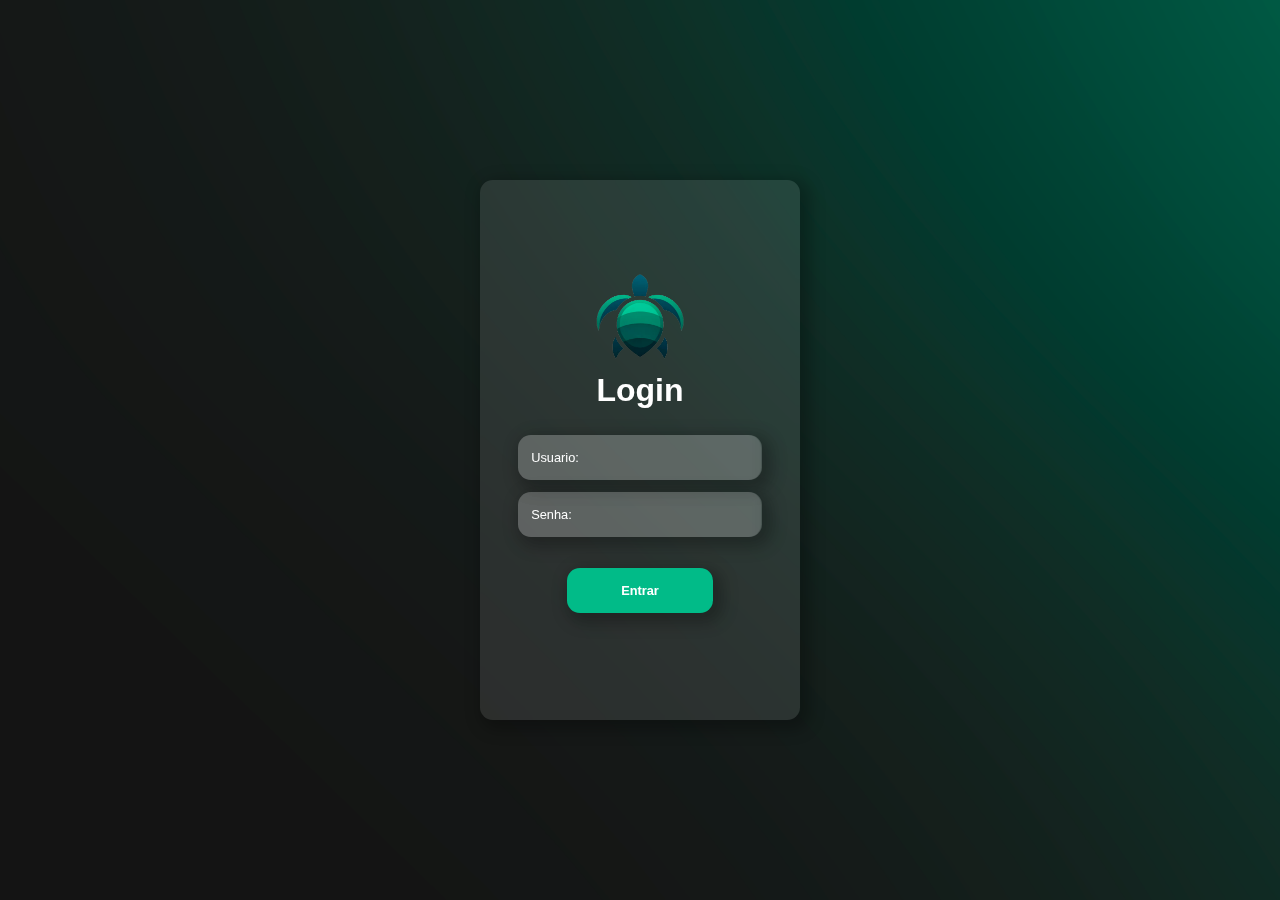
<file: index.html>
<!DOCTYPE html>
<html lang="pt-br">
<head>
    <meta charset="UTF-8">
    <meta name="viewport" content="width=device-width, initial-scale=1.0">

    

    <link rel="stylesheet" href="css/padrao.css">
    <link rel="stylesheet" href="css/login.css">

    <title>Turtle LTDA</title>
</head>
<body>
    <section id="conteiner">
        <div id="box-form">
            <img id="Logo" src="img/LogoTortuga.png" alt="">
            <h2 id="titulo-form">Login</h2>
            <form action="">
                <input type="text" name="usuario" id="inp-usuario" placeholder="Usuario:">
                <input type="password" name="senha" id="inp-usuario" placeholder="Senha:">
                <a href="home.html">Entrar</a>
            </form>
        </div>
    </section>  
</body>
</html>
</file>
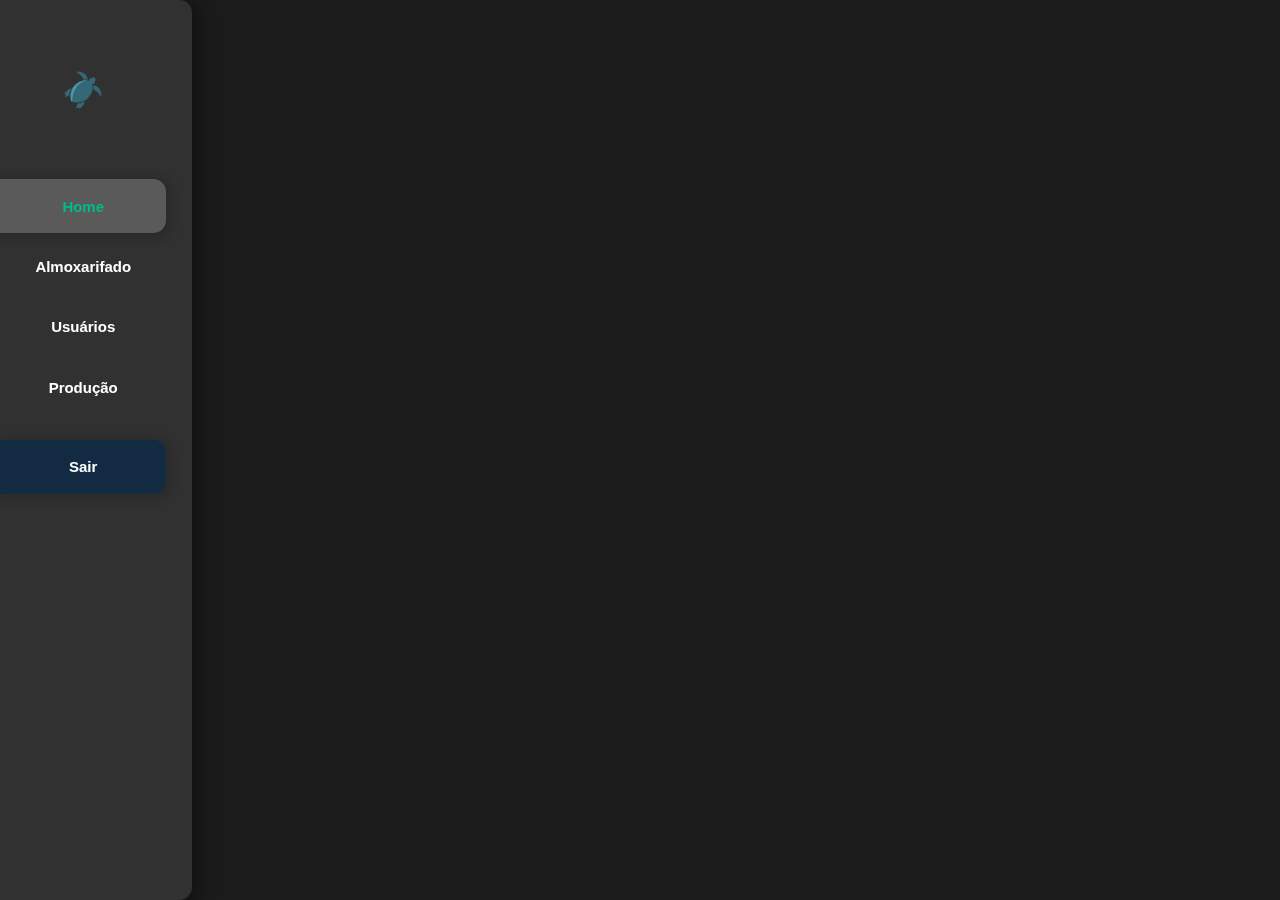
<file: almox.html>
<!DOCTYPE html>
<html lang="pt-br">
<head>
    <meta charset="UTF-8">
    <meta name="viewport" content="width=device-width, initial-scale=1.0">

    <link rel="stylesheet" href="css/padrao.css">

    <title>Turtle LTDA</title>
</head>
<body>
    <section id="menu">
        <img id="Logo" src="img/teste.png" alt="">
        <div class="opt-menu">
            <a href="home.html" class="btn-menu activo">
                <h3>Home</h3>
            </a>
            <a href="almox.html" class="btn-menu">
                <h3>Almoxarifado</h3>
            </a>
            <a href="usuario.html" class="btn-menu">
                <h3>Usuários</h3>
            </a>
            <a href="producao.html" class="btn-menu">
                <h3>Produção</h3>
            </a>
        </div>
        <div class="opt-menu">
            <a href="index.html" class="btn-menu-sair">
                <h3>Sair</h3>
            </a>
        </div>
    </section>
    <section id="conteiner">
        
    </section>  
</body>
</html>
</file>
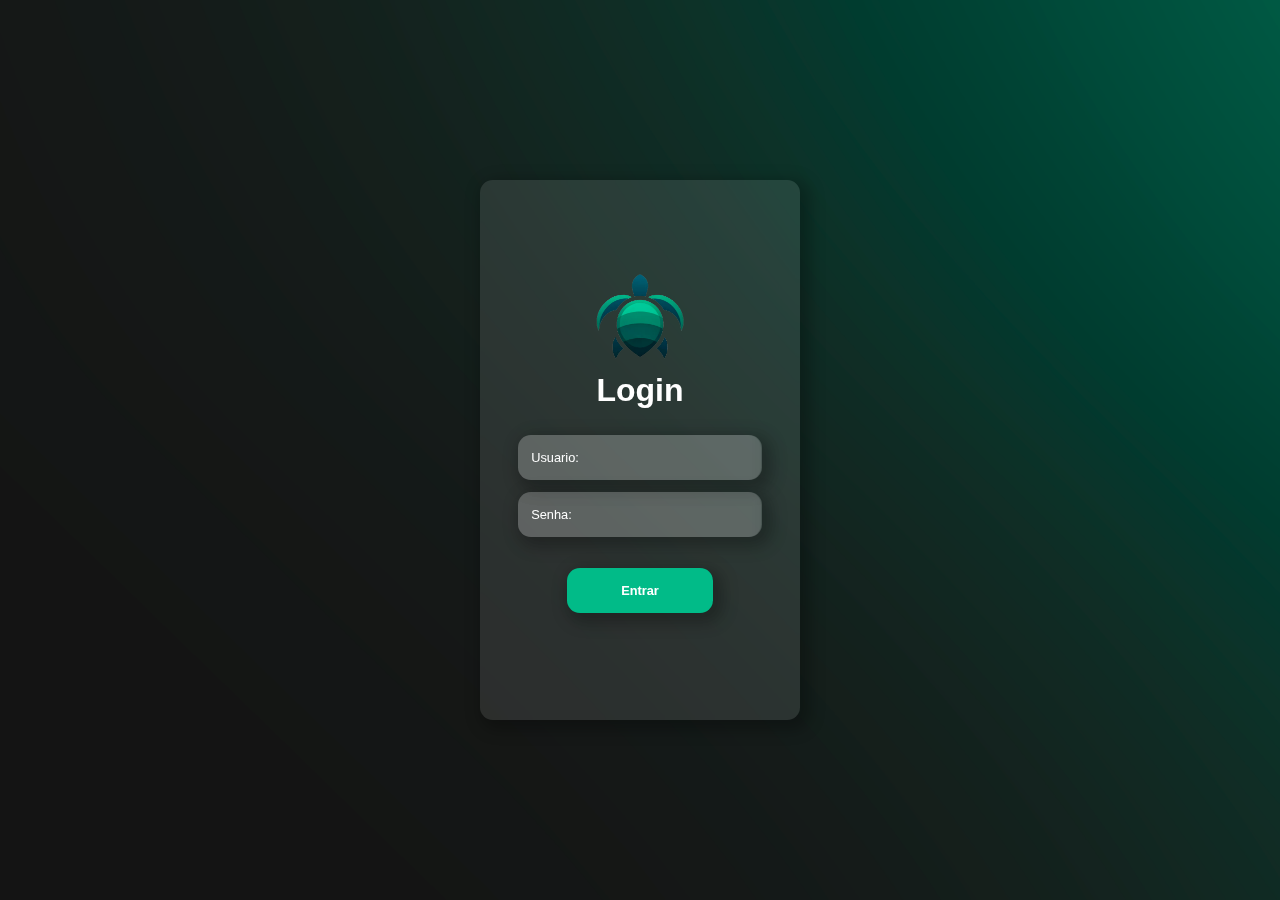
<file: home.html>
<!DOCTYPE html>
<html lang="pt-br">
<head>
    <meta charset="UTF-8">
    <meta name="viewport" content="width=device-width, initial-scale=1.0">

    <link rel="stylesheet" href="css/padrao.css">
    <link rel="stylesheet" href="css/home.css">
    <title>Turtle LTDA</title>
</head>
<body>
    <section id="menu">
        <img id="Logo" src="img/teste.png" alt="">
        <div class="opt-menu">
            <a href="home.html" class="btn-menu activo">
                <h3>Home</h3>
            </a>
            <a href="almox.html" class="btn-menu">
                <h3>Almoxarifado</h3>
            </a>
            <a href="usuario.html" class="btn-menu">
                <h3>Usuários</h3>
            </a>
            <a href="producao.html" class="btn-menu">
                <h3>Produção</h3>
            </a>
        </div>
        <div class="opt-menu">
            <button id="logoutButton" class="btn-menu-sair">Sair</button>
        </div>
    </section>
    <section id="conteiner">
        <div class="content">
            <h2>Turtle</h2>
            <h2>Turtle</h2>
        </div>
        
        <div id="textos">
            <h3>Olá, equipe Turtle! Este é o seu espaço exclusivo para acompanhar de perto o processo de fabricação, obter atualizações sobre a empresa e se manter conectado com tudo o que está acontecendo na Turtle. Estamos comprometidos em manter todos bem informados e engajados, e este portal é uma das maneiras pelas quais podemos alcançar isso.</h3>
            <button>Saiba mais!</button>
        </div>
    </section>

    <script src="js/verificador.js"></script>
</body>
</html>
</file>
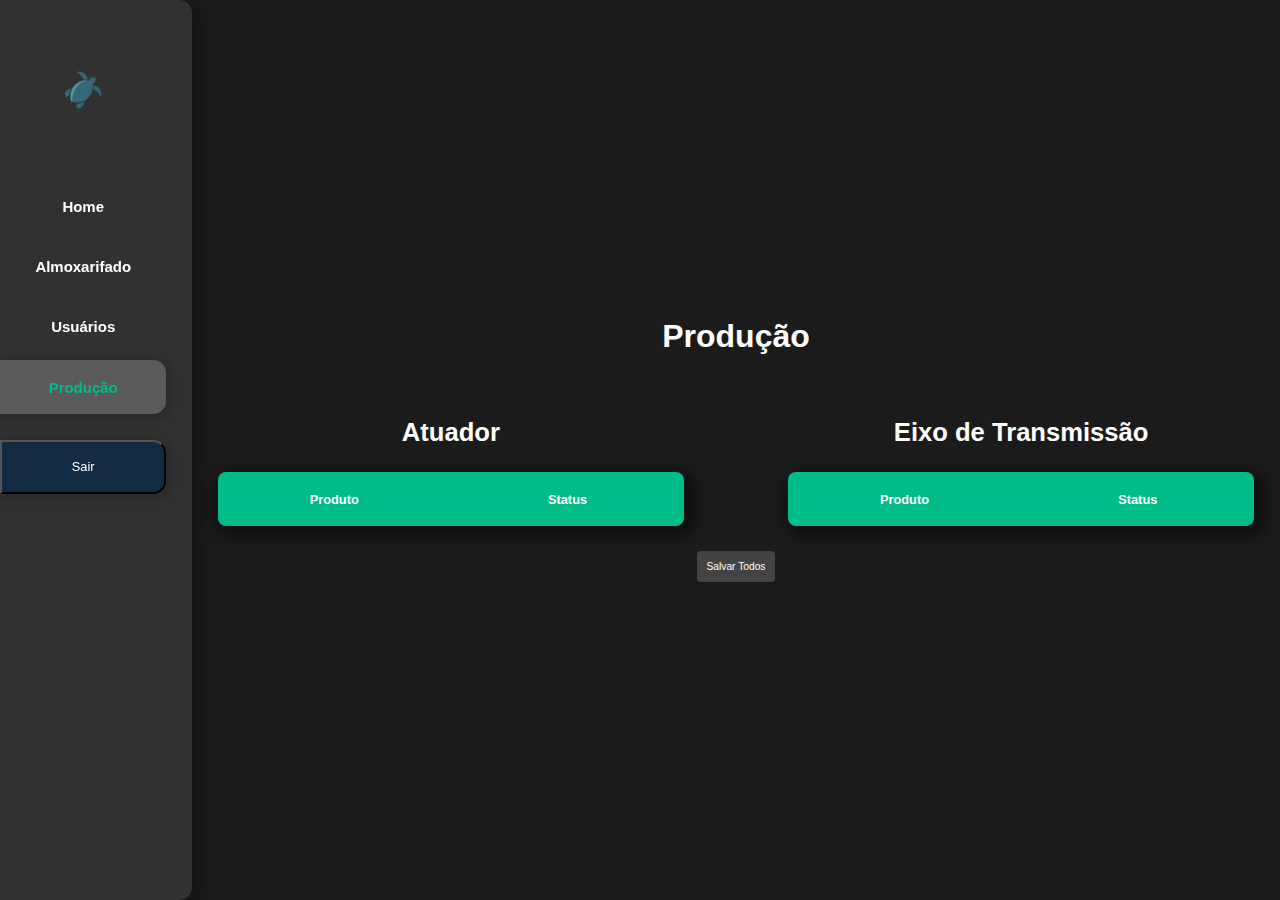
<file: producao.html>
<!DOCTYPE html>
<html lang="pt-br">
<head>
    <meta charset="UTF-8">
    <meta name="viewport" content="width=device-width, initial-scale=1.0">

    <link rel="stylesheet" href="css/padrao.css">
    <link rel="stylesheet" href="css/producao.css">

    <script src="https://code.jquery.com/jquery-3.6.0.min.js"></script>

    <title>Turtle LTDA</title>
</head>
<body>
    <section id="menu">
        <img id="Logo" src="img/teste.png" alt="">
        <div class="opt-menu">
            <a href="home.html" class="btn-menu">
                <h3>Home</h3>
            </a>
            <a href="almox.html" class="btn-menu">
                <h3>Almoxarifado</h3>
            </a>
            <a href="usuario.html" class="btn-menu">
                <h3>Usuários</h3>
            </a>
            <a href="producao.html" class="btn-menu activo">
                <h3>Produção</h3>
            </a>
        </div>
        <div class="opt-menu">
            <button id="logoutButton" class="btn-menu-sair">Sair</button>
        </div>
    </section>
    <section id="conteiner">
        <h2 id="titulo">Produção</h2>
        <div id="area-tabelas">
            <div class="box-tabela">
                <h2>Atuador</h2>
                <table id="tabela-atuador" class="table">
                    <thead>
                        <tr>
                            <th>Produto</th>
                            <th>Status</th>
                        </tr>
                    </thead>
                    <tbody></tbody>
                </table>
            </div>
            <div class="box-tabela">
                <h2>Eixo de Transmissão</h2>
                <table id="tabela-transmissao" class="table">
                    <thead>
                        <tr>
                            <th>Produto</th>
                            <th>Status</th>
                        </tr>
                    </thead>
                    <tbody></tbody>
                </table>
            </div>
        </div>
        <button id="save-all" class="save-all-button">Salvar Todos</button>
    </section>  
    <script src="js/GET_producao.js"></script>
</body>
</html>
</file>
<file: css/padrao.css>
/* 
==== PALETA DE COR ====
Escuro: #1b1b1b
Azul: #122b43
Verde: #01bb88
Cinza: #666a74
Branco: #f5f5f5 */

*{
    margin: 0;
    padding: 0;
    box-sizing: border-box;
    font-family: Arial, Helvetica, sans-serif;
}

body{
    display: flex;
    background-color: #1b1b1b;
    color: white;
}

#conteiner{
    width: 80vw;
    height: 100vh;
    padding: 2vw;
    background-color: #1b1b1b;
}



/* MENU ======================================================*/

#menu{
    width: 15vw;
    height: 100vh;
    padding: 2vw 2vw 0 0;
    background-color: #313131;
    backdrop-filter: blur(5px);
    border-radius: 0vw 1vw 1vw 0;
    box-shadow:5px 5px 15px 5px #00000042;

    display: flex;
    flex-direction: column;
    justify-content: start;
    align-items: center;
    gap: 2vw;
}

#Logo{
    width: 10vw;
}

.opt-menu{
    width: 100%;
    display: flex;
    flex-direction: column;
    gap: .5vw;
}

#menu .btn-menu{
    width: 100%;
    height: 6vh;
    border-radius: 0vw 1vw 1vw 0;
    font-size: 1vw;
    font-weight: 600;
    color: rgb(255, 255, 255);
    text-decoration: none;
    display: flex;
    justify-content: center;
    align-items: center;
    
}
#menu .btn-menu:hover{
    background-color: rgba(255, 255, 255, 0.2);
    color: #01bb88;
    box-shadow:2px 2px 10px 5px #0000001f;
}
#menu  .activo{
    background-color: rgba(255, 255, 255, 0.2);
    color: #01bb88;
    box-shadow:2px 2px 10px 5px #0000001f;
}

#menu .btn-menu-sair{
    width: 100%;
    height: 6vh;
    background-color: #122b43;
    border-radius: 0vw 1vw 1vw 0;
    font-size: 1vw;
    color: white;
    text-decoration: none;
    display: flex;
    justify-content: center;
    align-items: center;
    box-shadow:2px 2px 10px 5px #0000001f;
}

#menu .btn-menu-sair:hover{
    background-color: #0d1e2f;
}
</file>
<file: css/login.css>
#conteiner{
    width: 100vw;
    height: 100vh;
    background-image: url("../img/bgLogin.png");
    background-repeat: no-repeat;
    background-size: cover;
    display: flex;
    justify-content: center;
    align-items: center;
}

#box-form{
    width: 25vw;
    height: 60vh;
    padding: 2vw;
    background-color: rgba(255, 255, 255, 0.1);
    backdrop-filter: blur(5px);
    border-radius: 1vw;
    box-shadow:5px 5px 15px 5px #00000042;

    display: flex;
    flex-direction: column;
    align-items: center;
    justify-content: center;
    gap: 1vw;
}

#Logo{
    width: 7vw;
}

#titulo-form{
    font-size: 2.5vw;
    color: white;
}

/* #titulo-form:hover{
    font-size: 2.5vw;
    color: white;
    text-shadow: 0px 0px 10px 5px #fff;
    size: 105%;
} */


#box-form form{
    width: 100%;
    padding: 1vw;
    display: flex;
    flex-direction: column;
    align-items: center;
    justify-content: center;
    gap: 1vw;
}

#box-form form input{
    width: 100%;
    height: 5vh;
    padding: 1vw;
    background-color: rgba(255, 255, 255, 0.15);
    backdrop-filter: blur(5px);
    border-radius: 1vw;
    box-shadow:5px 5px 15px 5px #00000042;
    border: unset;
    font-size: 1vw;
    color: white;
}
#box-form form input::-webkit-input-placeholder {
    color: white;
 }

#box-form form a{
    margin-top: 2vh;
    width: 60%;
    height: 5vh;
    background-color: #01bb88;
    border-radius: 1vw;
    box-shadow:5px 5px 15px 5px #00000042;
    border: unset;
    font-size: 1vw;
    font-weight: 700;
    color: white;
    align-items: center;
    justify-content: center;
    display: flex;
    text-decoration: none;
}
#box-form form a:hover{
    background-color: #028663;
}
</file>
<file: css/home.css>
@import url("https://fonts.googleapis.com/css?family=Poppins:100,200,300,400,500,600,700,800,900");

.content {
	position: relative;
    display: flex;
    margin-top: 30vh;
}

.content h2 {
	color: #fff;
	font-size: 8em;
	position: absolute;
	transform: translate(-50%, -50%);
}

.content h2:nth-child(1) {
	color: transparent;
	-webkit-text-stroke: 2px #FFFFFF;
}

.content h2:nth-child(2) {
	color: #01bb88;
	animation: animate 4s ease-in-out infinite;
}

@keyframes animate {
	0%,
	100% {
		clip-path: polygon(
			0% 45%,
			16% 44%,
			33% 50%,
			54% 60%,
			70% 61%,
			84% 59%,
			100% 52%,
			100% 100%,
			0% 100%
		);
	}

	50% {
		clip-path: polygon(
			0% 60%,
			15% 65%,
			34% 66%,
			51% 62%,
			67% 50%,
			84% 45%,
			100% 46%,
			100% 100%,
			0% 100%
		);
	}
}


#conteiner {
    width: 85vw;
    height: 100vh;
    display: flex;
    flex-direction: column;
    justify-content: center;
    align-items: center;
    overflow: hidden;
}

#textos{
    width: 100%;
    height: 100%;
    display: flex;
    flex-direction: column;
    justify-content: center;
    align-items: center;
    text-align: center;
    gap: 2vw;
}

#textos h1{
    font-size: 4vw;
    font-weight: 700; 
}

#textos h3{
    width: 90%;
    font-size: 1.5vw;
    font-weight: 500;
}

#textos button{
    width: 16vw;
    padding: .7vw;
    background-color: #01bb88;
    border-radius: 10vw;
    box-shadow:5px 5px 15px 5px #00000042;
    border: unset;
    font-size: 1.5vw;
    font-weight: 500; 
    color: white;
}

#textos button:hover{
    background-color: #01bb897e;
}
</file>
<file: css/producao.css>
#conteiner {
    width: 85vw;
    display: flex;
    flex-direction: column;
    justify-content: center;
    align-items: center;
}

h2 {
    color: #ffffff;
    font-size: 2vw;
}

#titulo {
    font-size: 2.5vw;
    margin-bottom: 7vh;
}

#area-tabelas {
    width: 100%;
    display: flex;
    justify-content: space-between;
}

.box-tabela {
    width: 45%;
    display: flex;
    flex-direction: column;
    align-items: center;
}

.table {
    width: 100%;
    border-collapse: collapse;
    margin: 25px 0;
    font-size: 1vw;
    text-align: center;
    border-radius: 8px;
    overflow: hidden;
    box-shadow: 5px 5px 15px 5px rgba(0, 0, 0, 0.5);
}

.table thead tr {
    background-color: #01bb88;
    color: #ffffff;
    text-align: center;
    font-weight: bold;
}

.table th,
.table td {
    padding: 1.5vw 2vh;
}

.table tbody {
    display: block;
    max-height: 60vh;
    overflow-y: auto;
}

.table thead,
.table tbody tr {
    display: table;
    width: 100%;
    table-layout: fixed;
}

.table tbody tr {
    border-bottom: 1px solid #313131;
    transition: background-color 0.2s ease-in-out;
}

.table tbody tr:nth-of-type(even) {
    background-color: #313131;
}

.table tbody tr:last-of-type {
    border-bottom: 2px solid #01bb88;
}

.table tbody tr:hover {
    background-color: #434343;
}

button.save-button {
    padding: 8px 12px;
    border: none;
    border-radius: 4px;
    background-color: #01bb88;
    color: #ffffff;
    cursor: pointer;
    font-size: 1vw;
}

button.save-button:hover {
    background-color: #019b70;
}

select {
    padding: 8px;
    border: 2px solid #434343;
    border-radius: 4px;
    background-color: #434343;
    color: #ffffff;
    outline: none;
    font-size: 0.8vw;
}

#save-all{
    padding: 8px;
    border: 2px solid #434343;
    border-radius: 4px;
    background-color: #434343;
    color: #ffffff;
    outline: none;
    font-size: 0.8vw;
}
</file>
